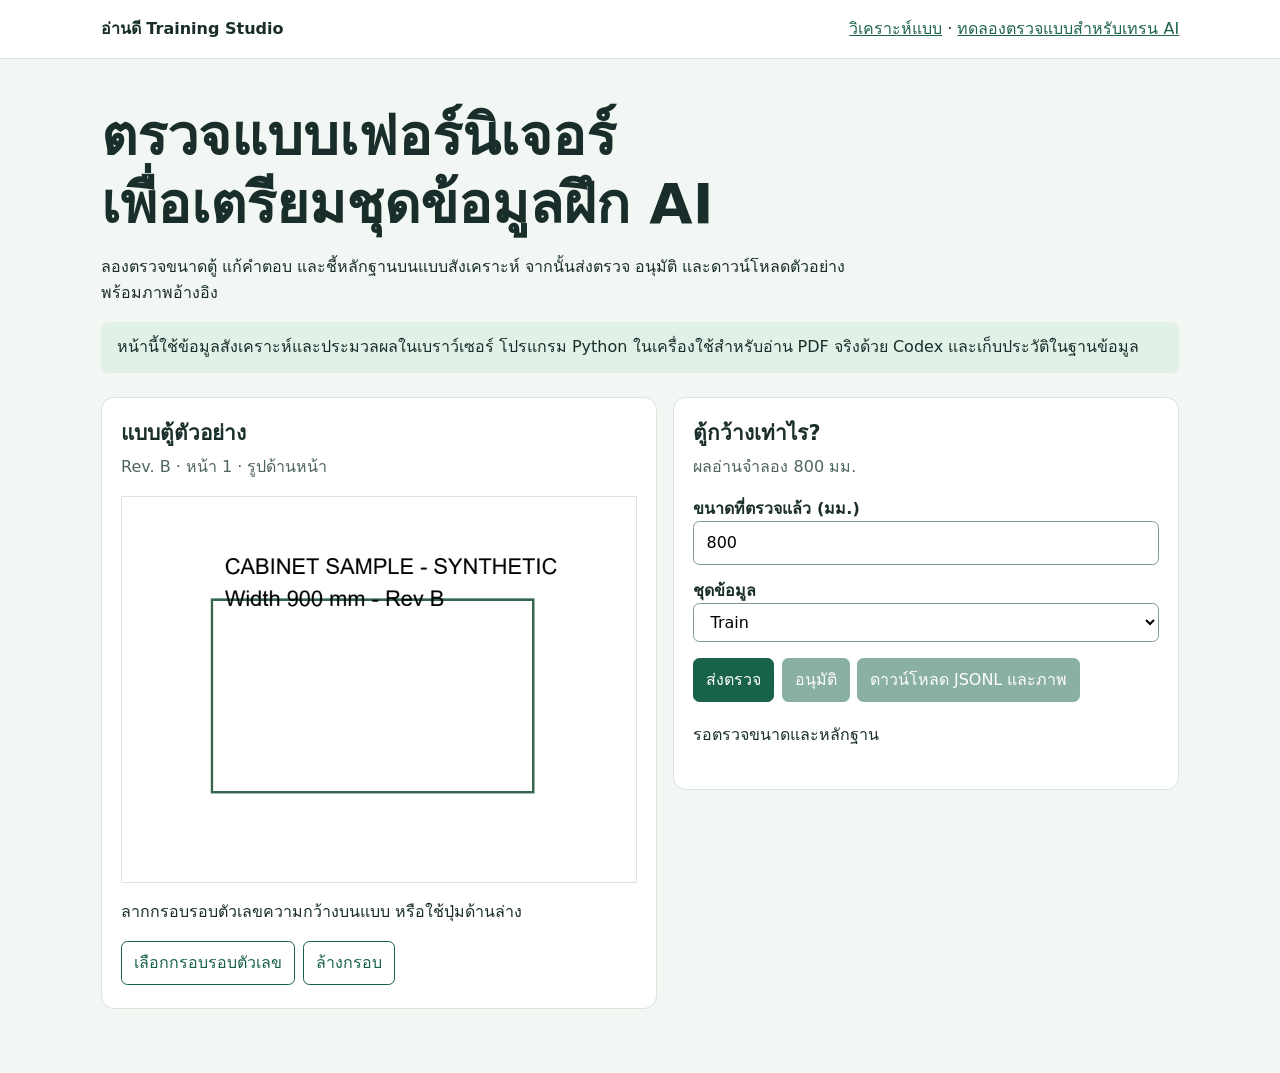
<file: docs/index.html>
<!doctype html>
<html lang="th">
<head>
  <meta charset="utf-8">
  <meta name="viewport" content="width=device-width, initial-scale=1">
  <title>อ่านดี Training Studio</title>
  <link rel="stylesheet" href="style.css">
  <script src="demo.js" defer></script>
</head>
<body>
  <header><div class="wrap"><strong>อ่านดี Training Studio</strong><nav aria-label="เมนูหลัก"><a href="analysis.html">วิเคราะห์แบบ</a> · <a href="#workspace">ทดลองตรวจแบบสำหรับเทรน AI</a></nav></div></header>
  <main class="wrap">
    <h1>ตรวจแบบเฟอร์นิเจอร์<br>เพื่อเตรียมชุดข้อมูลฝึก AI</h1>
    <p class="intro">ลองตรวจขนาดตู้ แก้คำตอบ และชี้หลักฐานบนแบบสังเคราะห์ จากนั้นส่งตรวจ อนุมัติ และดาวน์โหลดตัวอย่างพร้อมภาพอ้างอิง</p>
    <p class="notice">หน้านี้ใช้ข้อมูลสังเคราะห์และประมวลผลในเบราว์เซอร์ โปรแกรม Python ในเครื่องใช้สำหรับอ่าน PDF จริงด้วย Codex และเก็บประวัติในฐานข้อมูล</p>
    <section id="workspace" class="workspace" aria-label="พื้นที่ตรวจแบบ">
      <div class="card">
        <h2>แบบตู้ตัวอย่าง</h2>
        <p class="muted">Rev. B · หน้า 1 · รูปด้านหน้า</p>
        <div class="drawing">
          <img src="cabinet-demo.png" alt="แบบตู้สังเคราะห์ ระบุความกว้าง 900 มิลลิเมตร">
          <canvas id="evidence" aria-label="ลากเพื่อชี้กรอบหลักฐาน"></canvas>
        </div>
        <p id="evidence-status">ลากกรอบรอบตัวเลขความกว้างบนแบบ หรือใช้ปุ่มด้านล่าง</p>
        <button id="use-region" type="button" class="secondary">เลือกกรอบรอบตัวเลข</button>
        <button id="clear-region" type="button" class="secondary">ล้างกรอบ</button>
      </div>
      <div class="card">
        <h2>ตู้กว้างเท่าไร?</h2>
        <p class="muted">ผลอ่านจำลอง 800 มม.</p>
        <form id="review">
          <label for="width">ขนาดที่ตรวจแล้ว (มม.)</label>
          <input id="width" type="number" min="1" max="100000" required value="800">
          <label for="split">ชุดข้อมูล</label>
          <select id="split"><option value="train">Train</option><option value="dev">Dev</option><option value="test">Test</option></select>
          <div class="actions">
            <button type="submit">ส่งตรวจ</button>
            <button type="button" id="approve" disabled>อนุมัติ</button>
            <button type="button" id="export" disabled>ดาวน์โหลด JSONL และภาพ</button>
          </div>
        </form>
        <p id="status" role="status">รอตรวจขนาดและหลักฐาน</p>
        <ol id="history" aria-label="ประวัติตรวจรับ"></ol>
      </div>
    </section>
  </main>
</body>
</html>
</file>
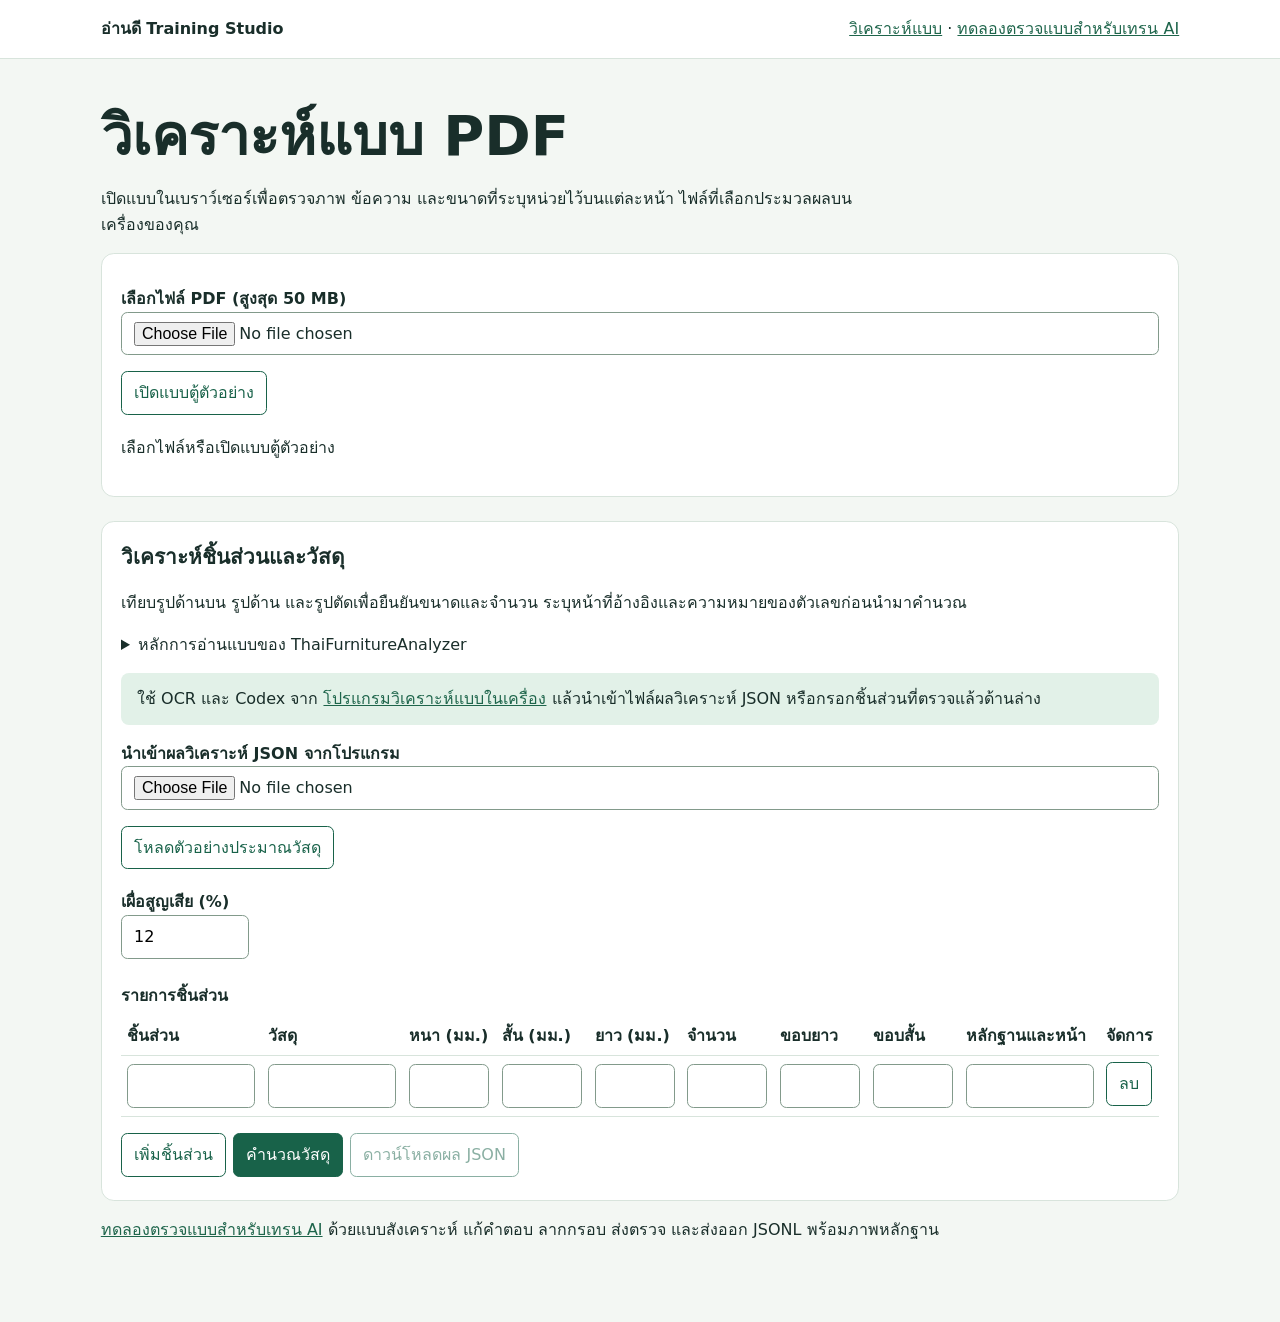
<file: docs/analysis.html>
<!doctype html>
<html lang="th">
<head>
  <meta charset="utf-8">
  <meta name="viewport" content="width=device-width, initial-scale=1">
  <title>วิเคราะห์แบบ | อ่านดี Training Studio</title>
  <link rel="stylesheet" href="style.css">
  <script src="analysis.js" type="module"></script>
  <script src="estimate.js" type="module"></script>
</head>
<body>
  <header><div class="wrap"><strong>อ่านดี Training Studio</strong><nav aria-label="เมนูหลัก"><a href="analysis.html" aria-current="page">วิเคราะห์แบบ</a> · <a href="./#workspace">ทดลองตรวจแบบสำหรับเทรน AI</a></nav></div></header>
  <main class="wrap">
    <h1>วิเคราะห์แบบ PDF</h1>
    <p class="intro">เปิดแบบในเบราว์เซอร์เพื่อตรวจภาพ ข้อความ และขนาดที่ระบุหน่วยไว้บนแต่ละหน้า ไฟล์ที่เลือกประมวลผลบนเครื่องของคุณ</p>
    <section class="card" aria-label="เลือกแบบ">
      <label for="pdf">เลือกไฟล์ PDF (สูงสุด 50 MB)</label>
      <input id="pdf" type="file" accept=".pdf,application/pdf">
      <div class="actions"><button id="sample" type="button" class="secondary">เปิดแบบตู้ตัวอย่าง</button></div>
      <p id="file-status" role="status">เลือกไฟล์หรือเปิดแบบตู้ตัวอย่าง</p>
    </section>
    <section class="workspace" aria-label="ผลวิเคราะห์" id="results" hidden>
      <div class="card">
        <h2>ต้นฉบับ</h2>
        <div class="actions">
          <button id="previous" type="button" class="secondary">หน้าก่อนหน้า</button>
          <button id="next" type="button" class="secondary">หน้าถัดไป</button>
          <span id="page-number" aria-live="polite"></span>
        </div>
        <div class="drawing"><canvas id="preview" aria-label="ภาพหน้าปัจจุบันของไฟล์แบบ" style="position:static;display:block;height:auto;cursor:auto;touch-action:auto"></canvas></div>
      </div>
      <div class="card">
        <h2>ขนาดที่พบในข้อความ</h2>
        <ul id="dimensions"></ul>
        <p id="text-note" role="status"></p>
        <details>
          <summary>ดูข้อความจาก PDF</summary>
          <pre id="extracted" style="white-space:pre-wrap;overflow-wrap:anywhere"></pre>
        </details>
        <div class="actions"><button id="download-text" type="button">ดาวน์โหลดข้อความหน้านี้</button></div>
      </div>
    </section>
    <section class="card estimate" aria-labelledby="estimate-title">
      <h2 id="estimate-title">วิเคราะห์ชิ้นส่วนและวัสดุ</h2>
      <p>เทียบรูปด้านบน รูปด้าน และรูปตัดเพื่อยืนยันขนาดและจำนวน ระบุหน้าที่อ้างอิงและความหมายของตัวเลขก่อนนำมาคำนวณ</p>
      <details>
        <summary>หลักการอ่านแบบของ ThaiFurnitureAnalyzer</summary>
        <ol>
          <li>ตรวจรุ่นของแบบ หน่วย สเกล และขนาดรวมกว้าง × ลึก × สูง จากมุมมองที่เกี่ยวข้อง</li>
          <li>เทียบขนาดย่อยกับขนาดรวม นับชั้น ลิ้นชัก และอุปกรณ์จากภาพภายในหรือรูปตัด</li>
          <li>จับคู่หมายเลขสเปกกับวัสดุ ความหนา ผิว และขอบของแต่ละชิ้น</li>
          <li>บันทึกสิ่งที่อ่านตรง ค่าคำนวณ และสมมติฐานแยกกัน พร้อมหน้าและเหตุผล ถ้ายืนยันไม่ได้ให้เว้นค่า</li>
          <li>ตรวจขนาดชนกัน ระยะติดตั้ง แนวลายไม้ รอยตัด และชิ้นที่เกินแผ่นก่อนสั่งตัด</li>
        </ol>
      </details>
      <p class="notice">ใช้ OCR และ Codex จาก <a href="http://127.0.0.1:8768/" target="_blank" rel="noopener noreferrer">โปรแกรมวิเคราะห์แบบในเครื่อง</a> แล้วนำเข้าไฟล์ผลวิเคราะห์ JSON หรือกรอกชิ้นส่วนที่ตรวจแล้วด้านล่าง</p>
      <label for="report-file">นำเข้าผลวิเคราะห์ JSON จากโปรแกรม</label>
      <input id="report-file" type="file" accept=".json,application/json">
      <div class="actions"><button id="estimate-sample" type="button" class="secondary">โหลดตัวอย่างประมาณวัสดุ</button></div>
      <p id="import-status" role="status"></p>
      <details id="report-context" hidden><summary>หลักฐาน สมมติฐาน และรายการตรวจจากรายงาน</summary><div id="report-details"></div></details>
      <form id="estimate-form">
        <label for="waste">เผื่อสูญเสีย (%)</label>
        <input id="waste" type="number" min="0" max="50" step="any" required value="12">
        <div class="table-scroll"><table>
          <caption>รายการชิ้นส่วน</caption>
          <thead><tr><th>ชิ้นส่วน</th><th>วัสดุ</th><th>หนา (มม.)</th><th>สั้น (มม.)</th><th>ยาว (มม.)</th><th>จำนวน</th><th>ขอบยาว</th><th>ขอบสั้น</th><th>หลักฐานและหน้า</th><th>จัดการ</th></tr></thead>
          <tbody id="parts"></tbody>
        </table></div>
        <div class="actions"><button id="add-part" class="secondary" type="button">เพิ่มชิ้นส่วน</button><button type="submit">คำนวณวัสดุ</button><button id="estimate-download" class="secondary" type="button" disabled>ดาวน์โหลดผล JSON</button></div>
      </form>
      <div id="estimate-output" aria-live="polite"></div>
    </section>
    <p><a href="./#workspace">ทดลองตรวจแบบสำหรับเทรน AI</a> ด้วยแบบสังเคราะห์ แก้คำตอบ ลากกรอบ ส่งตรวจ และส่งออก JSONL พร้อมภาพหลักฐาน</p>
  </main>
</body>
</html>
</file>
<file: docs/style.css>
:root{color-scheme:light;font:16px/1.6 "Leelawadee UI",system-ui,sans-serif;color:#192e2a;background:#f3f7f3}
*{box-sizing:border-box}
[hidden]{display:none!important}
body{margin:0}
header{background:white;border-bottom:1px solid #d8e4dc}
header .wrap{display:flex;align-items:center;justify-content:space-between;gap:1rem;padding-block:1rem}
a{color:#1e654b}
.wrap{max-width:1120px;margin:auto;padding-inline:1.3rem}
main{padding-block:2rem 4rem}
h1{line-height:1.22;font-size:clamp(2rem,5vw,3.5rem);margin:.2em 0}
h2{margin:0;font-size:1.3rem}
.intro{max-width:48rem}
.notice{background:#e2f1e8;padding:.8rem 1rem;border-radius:.5rem}
.workspace{display:grid;grid-template-columns:1.1fr 1fr;gap:1rem;align-items:start;margin-top:1.5rem}
.card{background:white;border:1px solid #d8e4dc;border-radius:.8rem;padding:1.2rem;min-width:0}
.muted{color:#4e655c;margin-top:.25rem}
.drawing{position:relative;border:1px solid #d8e4dc}
.drawing img{display:block;width:100%}
canvas{position:absolute;inset:0;width:100%;height:100%;cursor:crosshair;touch-action:none}
label{display:block;margin-top:.8rem;font-weight:600}
input,select,button{font:inherit;border-radius:.4rem;padding:.5rem .75rem}
input,select{display:block;width:100%;border:1px solid #829a8b;background:white}
button{border:1px solid #186249;background:#186249;color:white;cursor:pointer;margin:0 .2rem .25rem 0}
button.secondary{background:white;color:#186249}
button:disabled{opacity:.5;cursor:default}
.actions{margin-top:1rem;display:flex;flex-wrap:wrap;gap:.25rem}
.estimate{margin-top:1.5rem}
.table-scroll{overflow:auto;margin-block:1rem}
.estimate table{width:100%;border-collapse:collapse;text-align:left}
.estimate th,.estimate td{padding:.4rem;border-bottom:1px solid #d8e4dc}
.estimate th{white-space:nowrap}
.estimate td input{min-width:5rem}
.estimate td input[type=text]{min-width:8rem}
.estimate caption{text-align:left;font-weight:600;margin:.5rem 0}
.estimate input#waste{max-width:8rem}
.estimate summary{cursor:pointer}
#status{min-height:2rem}
@media(max-width:720px){.workspace{grid-template-columns:1fr}}
</file>
